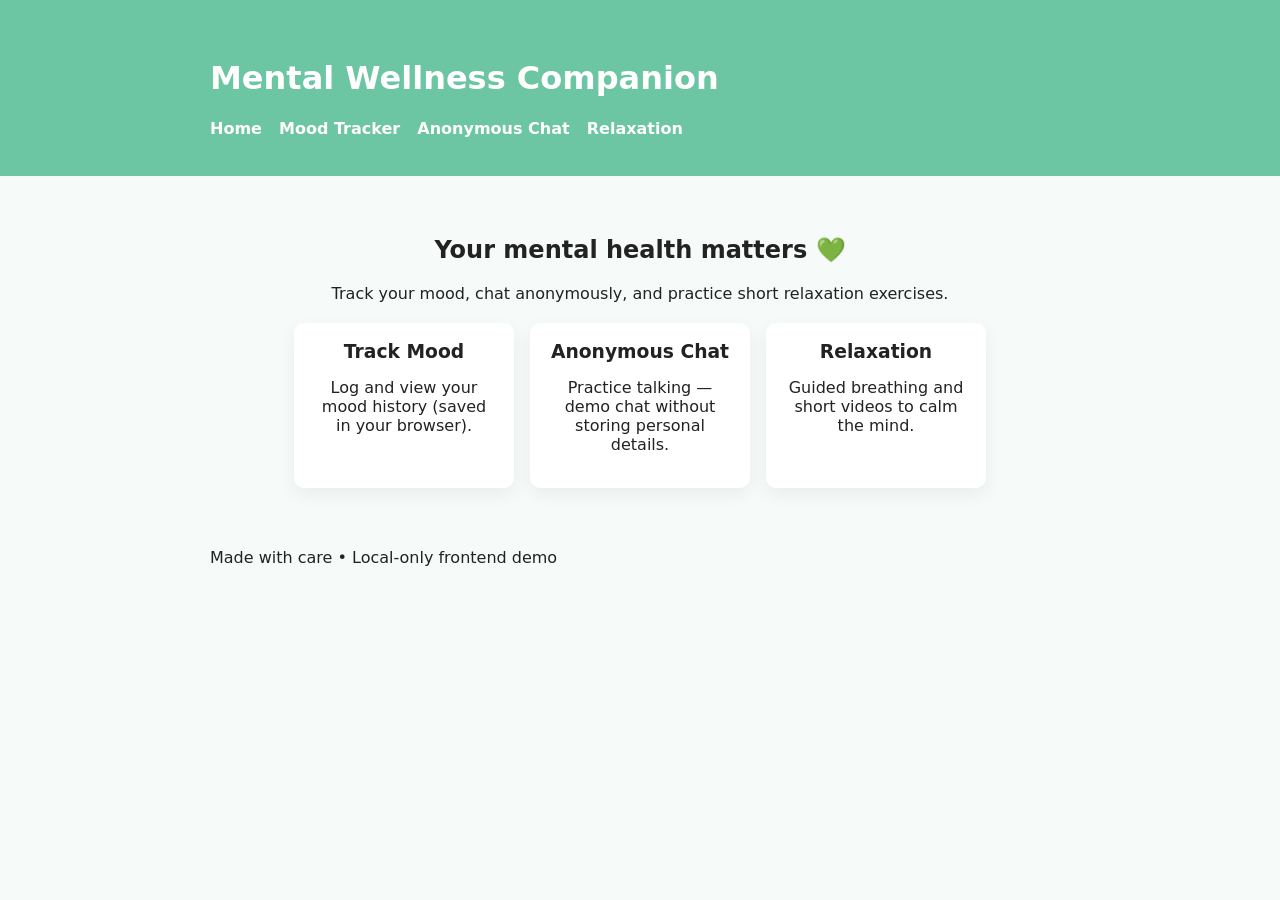
<file: index.html>
<!doctype html>
<html lang="en">
<head>
  <meta charset="utf-8">
  <meta name="viewport" content="width=device-width,initial-scale=1">
  <title>Mental Wellness Companion</title>
  <link rel="stylesheet" href="style.css">
</head>
<body>
  <header class="site-header">
    <div class="container">
      <h1>Mental Wellness Companion</h1>
      <nav class="main-nav">
        <a href="index.html">Home</a>
        <a href="mood.html">Mood Tracker</a>
        <a href="chat.html">Anonymous Chat</a>
        <a href="relax.html">Relaxation</a>
      </nav>
    </div>
  </header>
  <main class="container hero">
    <h2>Your mental health matters 💚</h2>
    <p>Track your mood, chat anonymously, and practice short relaxation exercises.</p>
    <div class="cards">
      <a class="card" href="mood.html">
        <h3>Track Mood</h3>
        <p>Log and view your mood history (saved in your browser).</p>
      </a>
      <a class="card" href="chat.html">
        <h3>Anonymous Chat</h3>
        <p>Practice talking — demo chat without storing personal details.</p>
      </a>
      <a class="card" href="relax.html">
        <h3>Relaxation</h3>
        <p>Guided breathing and short videos to calm the mind.</p>
      </a>
    </div>
  </main>
  <footer class="site-footer">
    <div class="container">Made with care • Local-only frontend demo</div>
  </footer>
  <script src="main.js"></script>
</body>
</html>
</file>
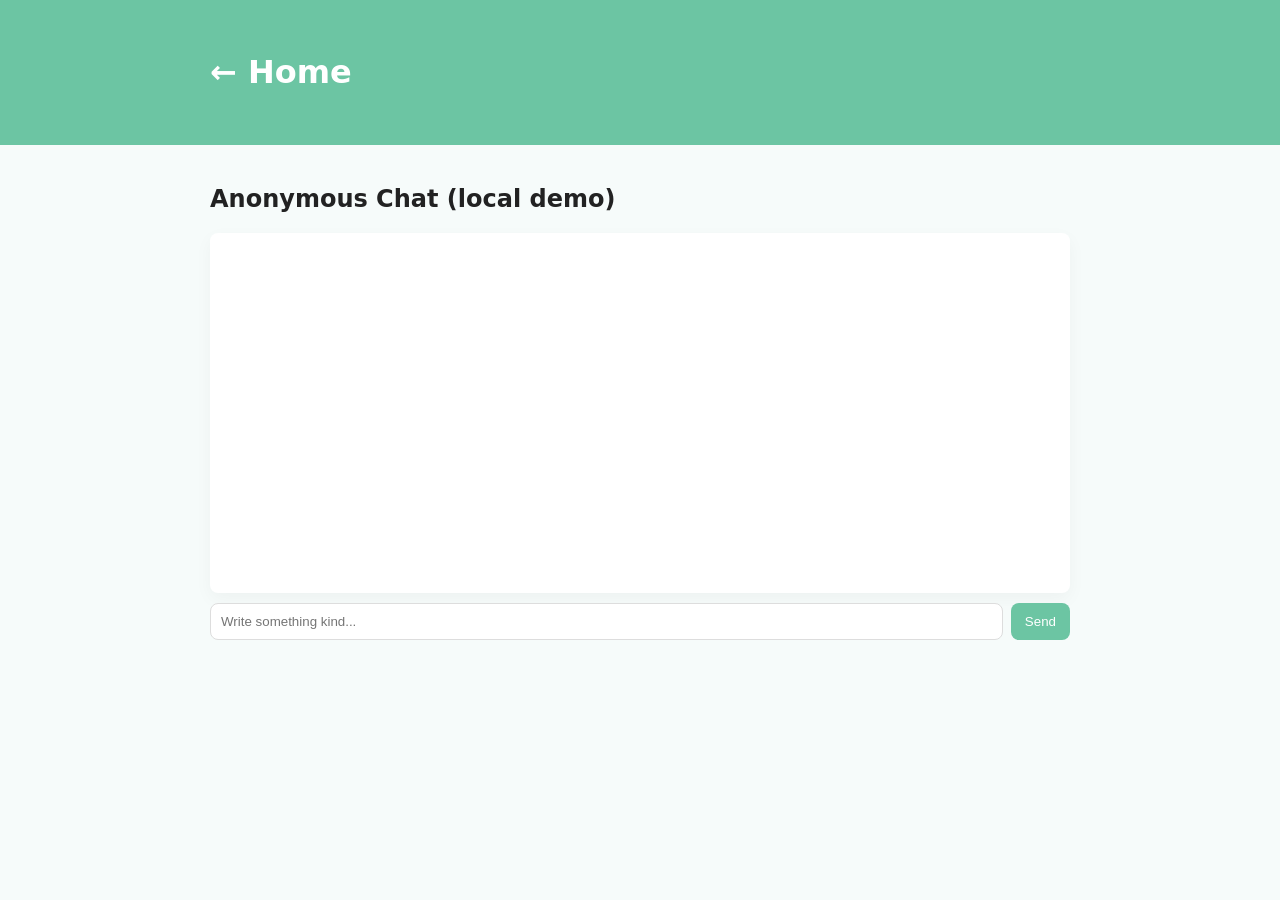
<file: chat.html>
<!doctype html>
<html lang="en">
<head>
  <meta charset="utf-8">
  <meta name="viewport" content="width=device-width,initial-scale=1">
  <title>Anonymous Chat — Mental Wellness Companion</title>
  <link rel="stylesheet" href="style.css">
</head>
<body>
  <header class="site-header small">
    <div class="container">
      <h1><a href="index.html">← Home</a></h1>
    </div>
  </header>
  <main class="container chat-page">
    <h2>Anonymous Chat (local demo)</h2>
    <div id="chatBox" class="chat-box"></div>
    <div class="chat-controls">
      <input id="chatInput" placeholder="Write something kind...">
      <button id="sendChat">Send</button>
    </div>
  </main>
  <script src="main.js"></script>
</body>
</html>
</file>
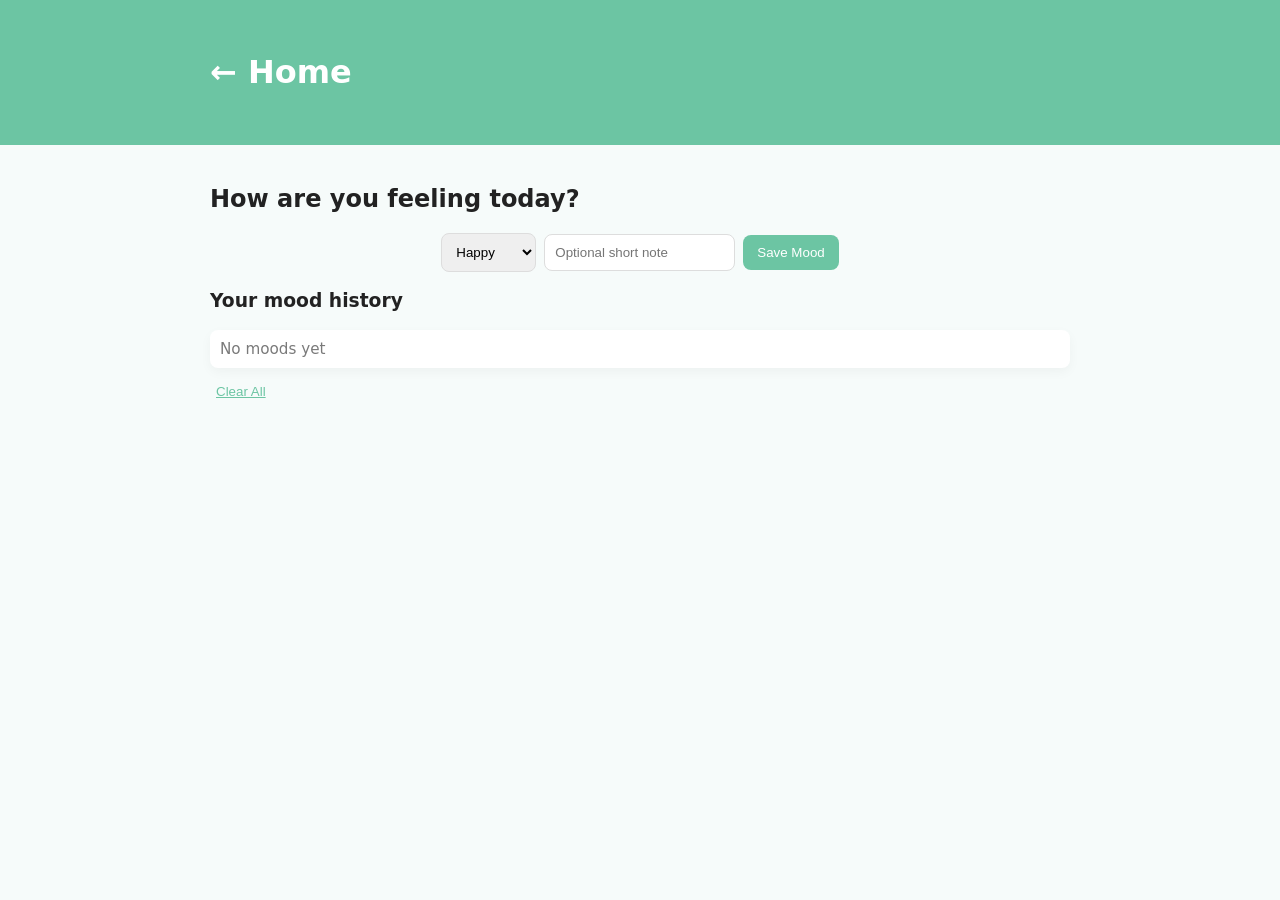
<file: mood.html>
<!doctype html>
<html lang="en">
<head>
  <meta charset="utf-8">
  <meta name="viewport" content="width=device-width,initial-scale=1">
  <title>Mood Tracker — Mental Wellness Companion</title>
  <link rel="stylesheet" href="style.css">
</head>
<body>
  <header class="site-header small">
    <div class="container">
      <h1><a href="index.html">← Home</a></h1>
    </div>
  </header>
  <main class="container">
    <h2>How are you feeling today?</h2>
    <div class="mood-form">
      <select id="moodSelect">
        <option value="Happy">Happy</option>
        <option value="Calm">Calm</option>
        <option value="Neutral">Neutral</option>
        <option value="Stressed">Stressed</option>
        <option value="Sad">Sad</option>
        <option value="Anxious">Anxious</option>
      </select>
      <input id="moodNote" placeholder="Optional short note" maxlength="120">
      <button id="saveMoodBtn">Save Mood</button>
    </div>
    <h3>Your mood history</h3>
    <ul id="moodList" class="mood-list"></ul>
    <button id="clearMoods" class="link-btn">Clear All</button>
  </main>
  <script src="main.js"></script>
</body>
</html>
</file>
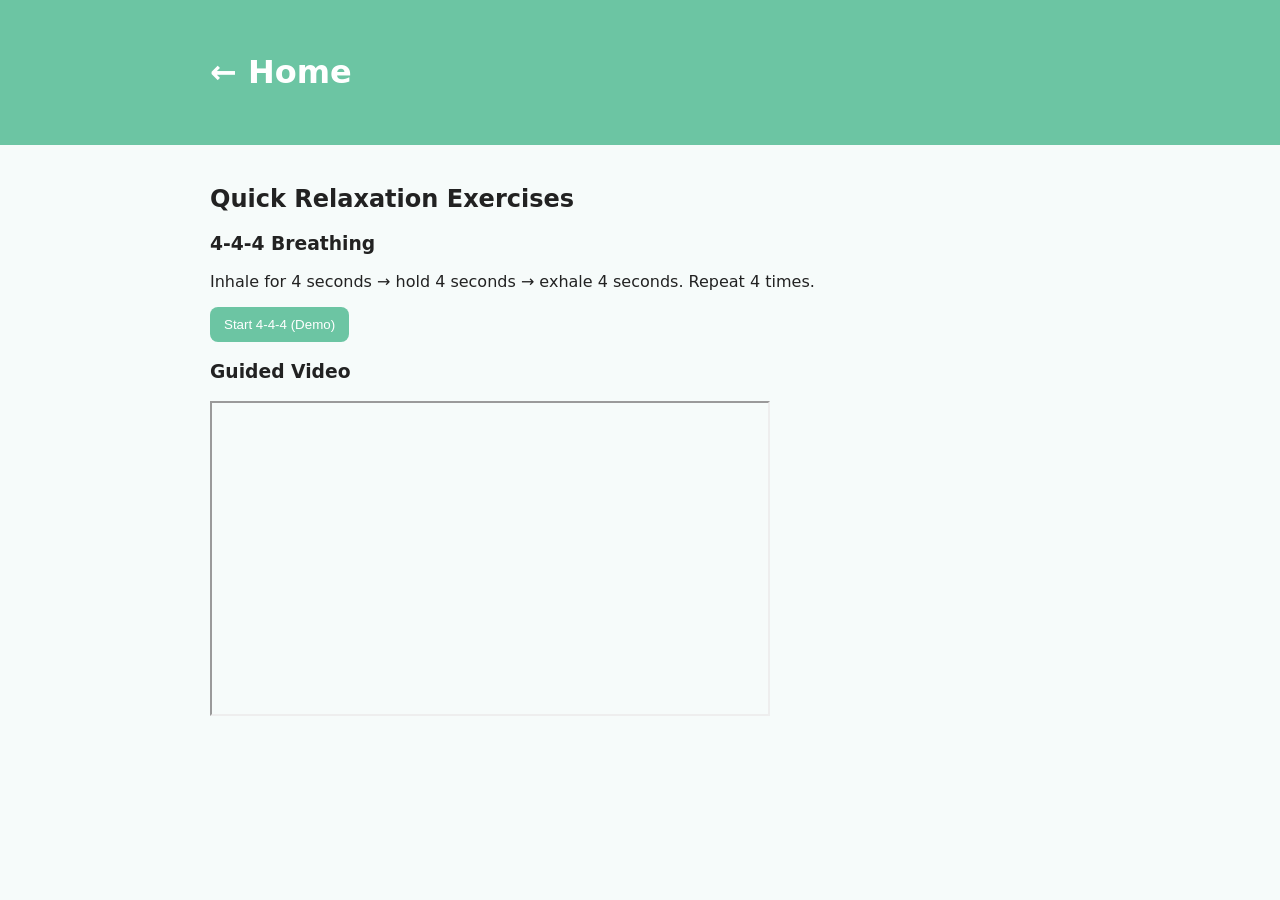
<file: relax.html>
<!doctype html>
<html lang="en">
<head>
  <meta charset="utf-8">
  <meta name="viewport" content="width=device-width,initial-scale=1">
  <title>Relaxation — Mental Wellness Companion</title>
  <link rel="stylesheet" href="style.css">
</head>
<body>
  <header class="site-header small">
    <div class="container">
      <h1><a href="index.html">← Home</a></h1>
    </div>
  </header>
  <main class="container">
    <h2>Quick Relaxation Exercises</h2>
    <section class="exercise">
      <h3>4-4-4 Breathing</h3>
      <p>Inhale for 4 seconds → hold 4 seconds → exhale 4 seconds. Repeat 4 times.</p>
      <button id="startBreath">Start 4-4-4 (Demo)</button>
      <div id="breathStatus" class="muted"></div>
    </section>
    <section class="exercise">
      <h3>Guided Video</h3>
      <div class="video-wrap">
        <iframe width="560" height="315" src="https://www.youtube.com/embed/inpok4MKVLM" title="YouTube video" allowfullscreen></iframe>
      </div>
    </section>
  </main>
  <script src="main.js"></script>
</body>
</html>
</file>
<file: style.css>
:root{--accent:#6cc5a3;--bg:#f6fbfa;--muted:#7a7a7a}
*{box-sizing:border-box}
body{font-family:Inter,system-ui,Arial,sans-serif;background:var(--bg);color:#222;margin:0}
.container{max-width:900px;margin:0 auto;padding:20px}
.site-header{background:var(--accent);color:#fff;padding:18px 0}
.site-header.small{padding:12px 0}
.site-header a{color:#fff;text-decoration:none}
.main-nav{margin-top:8px}
.main-nav a{margin-right:12px;color:#fff;text-decoration:none;font-weight:600}
.hero{padding:40px 20px;text-align:center}
.cards{display:flex;gap:16px;flex-wrap:wrap;justify-content:center;margin-top:20px}
.card{background:#fff;padding:18px;border-radius:10px;box-shadow:0 6px 18px rgba(0,0,0,0.06);width:220px;text-decoration:none;color:inherit}
.card h3{margin:0 0 8px}
.mood-form{display:flex;gap:8px;align-items:center;flex-wrap:wrap;justify-content:center;margin:16px 0}
.mood-form select,.mood-form input{padding:10px;border-radius:8px;border:1px solid #ddd}
button{background:var(--accent);color:#fff;border:none;padding:10px 14px;border-radius:8px;cursor:pointer}
.mood-list{list-style:none;padding:0;margin:10px 0}
.mood-list li{background:#fff;margin:8px 0;padding:10px;border-radius:8px;box-shadow:0 4px 12px rgba(0,0,0,0.04)}
.link-btn{background:transparent;color:var(--accent);text-decoration:underline;border:0;padding:6px;cursor:pointer}
.chat-box{height:360px;background:#fff;padding:12px;border-radius:8px;overflow:auto;box-shadow:0 6px 18px rgba(0,0,0,0.04)}
.chat-box .msg{margin:8px 0;padding:8px;border-radius:8px;background:#f1f8f6}
.chat-controls{display:flex;gap:8px;margin-top:10px}
.chat-controls input{flex:1;padding:10px;border-radius:8px;border:1px solid #ddd}
.muted{color:var(--muted);font-size:0.95rem}
.video-wrap iframe{max-width:100%}
@media(max-width:600px){.cards{flex-direction:column;align-items:stretch}.card{width:100%}}
</file>
